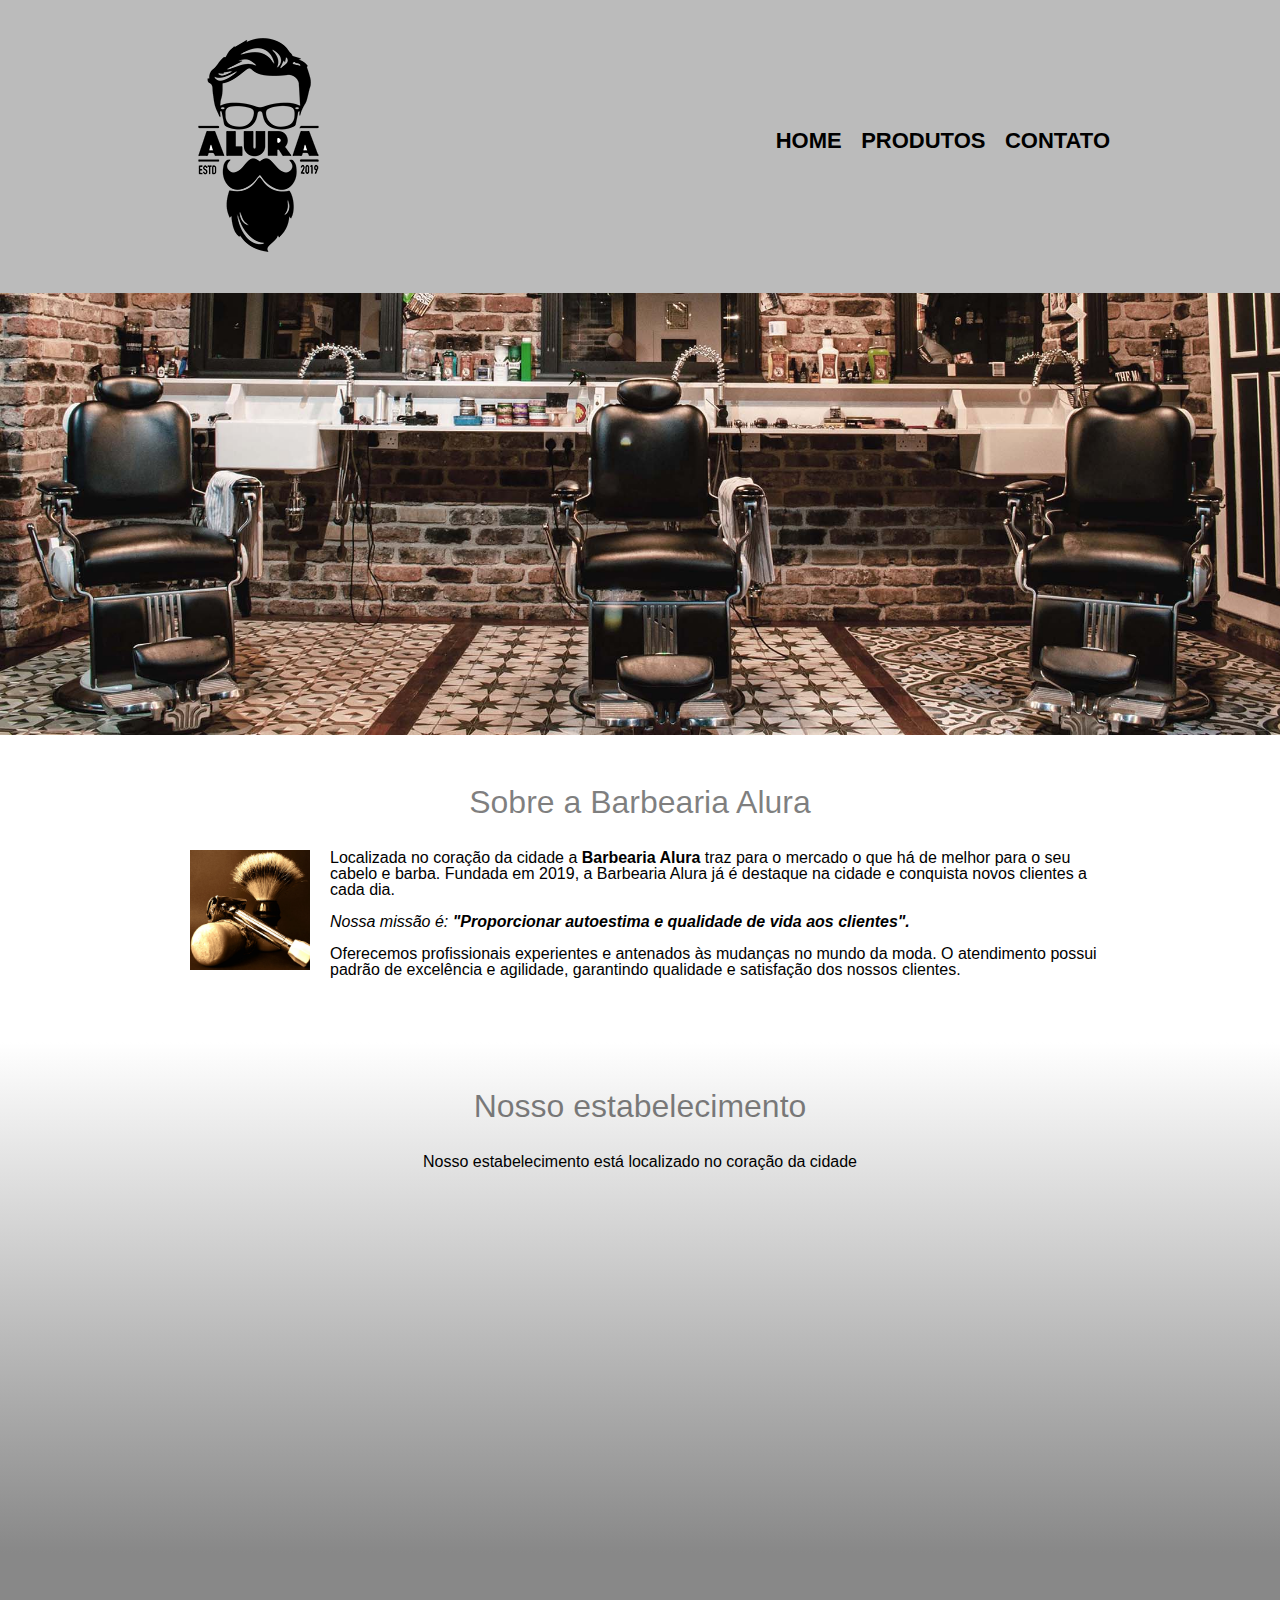
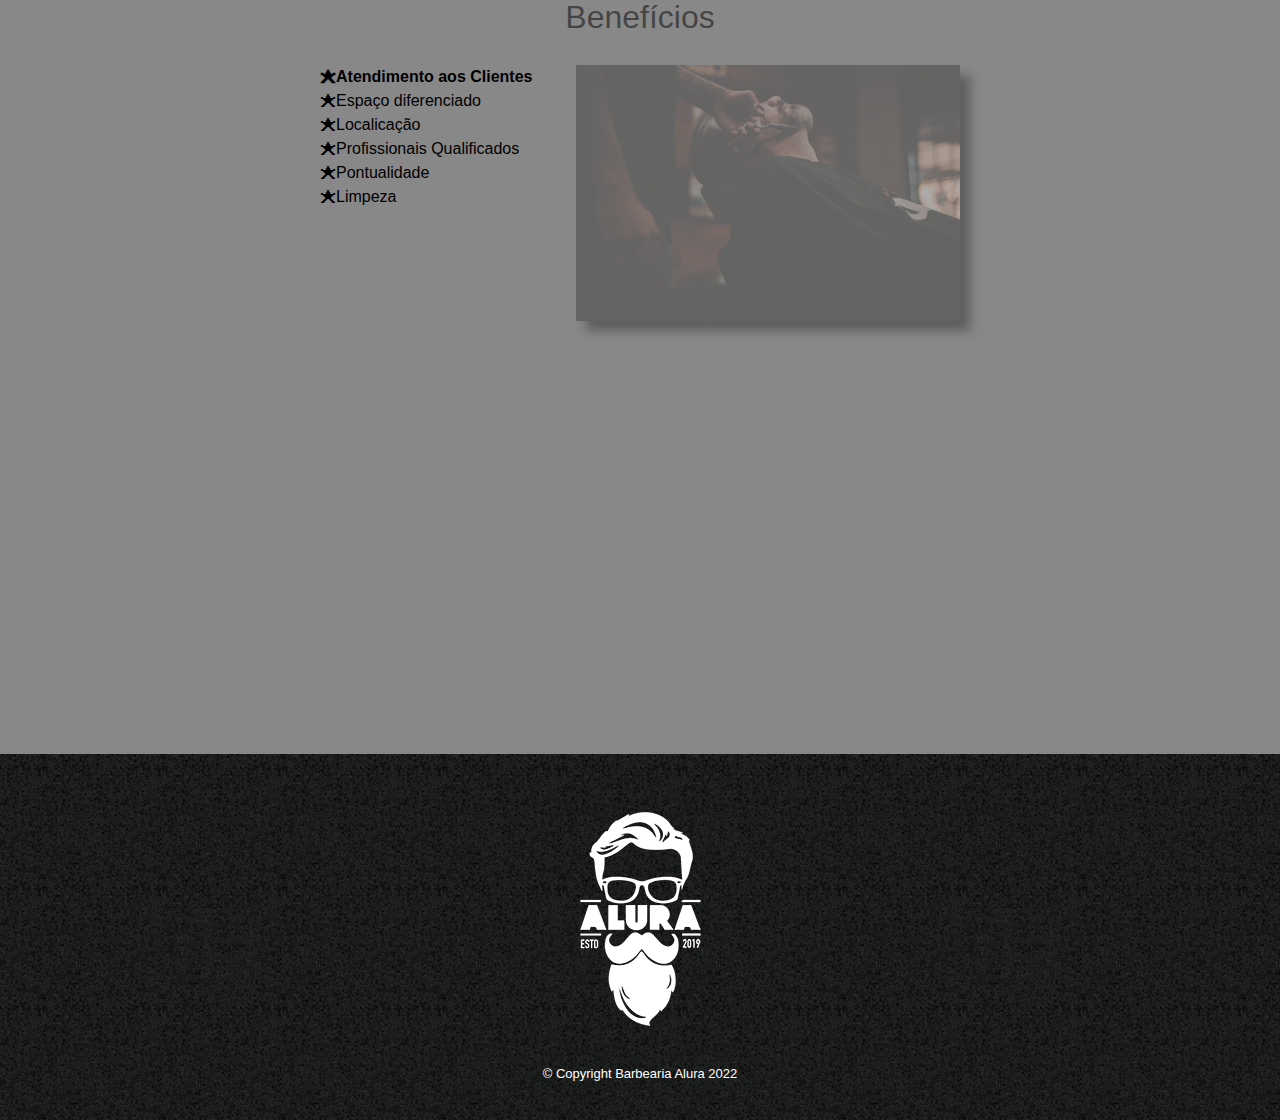
<file: index.html>
<!DOCTYPE html>
<html lang="pt-br">
	<head>
		<meta charset="UTF-8" />
		<meta http-equiv="X-UA-Compatible" content="IE=edge" />
		<meta name="viewport" content="width=device-width, initial-scale=1.0" />

		<title>Barbearia Alura</title>
		<link rel="stylesheet" href="reset.css" />
		<link rel="stylesheet" href="style.css" />
		<link rel="shortcut icon" href="/favicon.ico" type="image/x-icon">
		<link rel="preconnect" href="https://fonts.googleapis.com">
		<link rel="preconnect" href="https://fonts.gstatic.com" crossorigin>
		<link href="https://fonts.googleapis.com/css2?family=Inter:wght@700;900&family=Lato:ital,wght@0,100;0,300;0,400;0,700;0,900;1,100;1,300;1,400;1,700;1,900&display=swap" rel="stylesheet"> 
	</head>

	<body>
		<header>
			<div class="caixa">
				<h1>
					<img class="logo-barbearia" src="/assets/logo.png" alt="logo da barbearia alura" />
				</h1>

				<nav>
					<ul class="navegacao">
						<li><a href="index.html">Home</a></li>
						<li><a href="produtos.html">Produtos</a></li>
						<li><a href="contato.html">Contato</a></li>
					</ul>
				</nav>
			</div>
		</header>

		<img class="banner" src="banner.jpg" alt="interior de uma barbaria" />

		<main>
			<section class="principal">
				<h2 class="titulo-principal">Sobre a Barbearia Alura</h2>

				<img class="utensilios" src="assets/utensilios.jpg" alt="utensílios de barbeiro">
	
				<p>
					Localizada no coração da cidade a <strong>Barbearia Alura</strong> traz para o mercado o que
					há de melhor para o seu cabelo e barba. Fundada em 2019, a Barbearia Alura já é destaque na
					cidade e conquista novos clientes a cada dia.
				</p>
	
				<p id="missao">
					<em
						>Nossa missão é:
						<strong>"Proporcionar autoestima e qualidade de vida aos clientes".</strong></em
					>
				</p>
	
				<p>
					Oferecemos profissionais experientes e antenados às mudanças no mundo da moda. O atendimento
					possui padrão de excelência e agilidade, garantindo qualidade e satisfação dos nossos
					clientes.
				</p>
			</section>

			<section class="mapa">
				<h3 class="titulo-principal">Nosso estabelecimento</h3>
				<p>Nosso estabelecimento está localizado no coração da cidade</p>
				<div class="mapa-conteudo">
					<iframe src="https://www.google.com/maps/embed?pb=!1m18!1m12!1m3!1d3656.441464102393!2d-46.634628884494525!3d-23.58849538466945!2m3!1f0!2f0!3f0!3m2!1i1024!2i768!4f13.1!3m3!1m2!1s0x94ce5ba6816fe839%3A0xda8627521b8e4b90!2sAlura!5e0!3m2!1sen!2sbr!4v1665669228674!5m2!1sen!2sbr" width="100%" height="300" style="border:0;" allowfullscreen="" loading="lazy" referrerpolicy="no-referrer-when-downgrade"></iframe>
				</div>
				
			</section>
	
			<section class="beneficios">
				<h3 class="titulo-principal" >Benefícios</h1>
	
				<div class="conteudo-beneficios">
					<ul class="lista-beneficios">
						<li class="itens">Atendimento aos Clientes</li>
						<li class="itens">Espaço diferenciado</li>
						<li class="itens">Localicação</li>
						<li class="itens">Profissionais Qualificados</li>
						<li class="itens">Pontualidade</li>
						<li class="itens">Limpeza</li>
					</ul><img class="img-beneficios" src="beneficios.jpg" alt="homem tendo sua barba cortada" />
				</div>

				<div class="video">
					<iframe width="100%" height="315" src="https://www.youtube.com/embed/wcVVXUV0YUY" title="YouTube video player" frameborder="0" allow="accelerometer; autoplay; clipboard-write; encrypted-media; gyroscope; picture-in-picture" allowfullscreen></iframe>
				</div>
			</section>
	
		</main>

		<footer>
			<img src="assets/logo-branco.png" alt="logo barbearia alura branco" />
			<p class="copyright">&copy; Copyright Barbearia Alura 2022</p>
		</footer>
	</body>
</html>
</file>
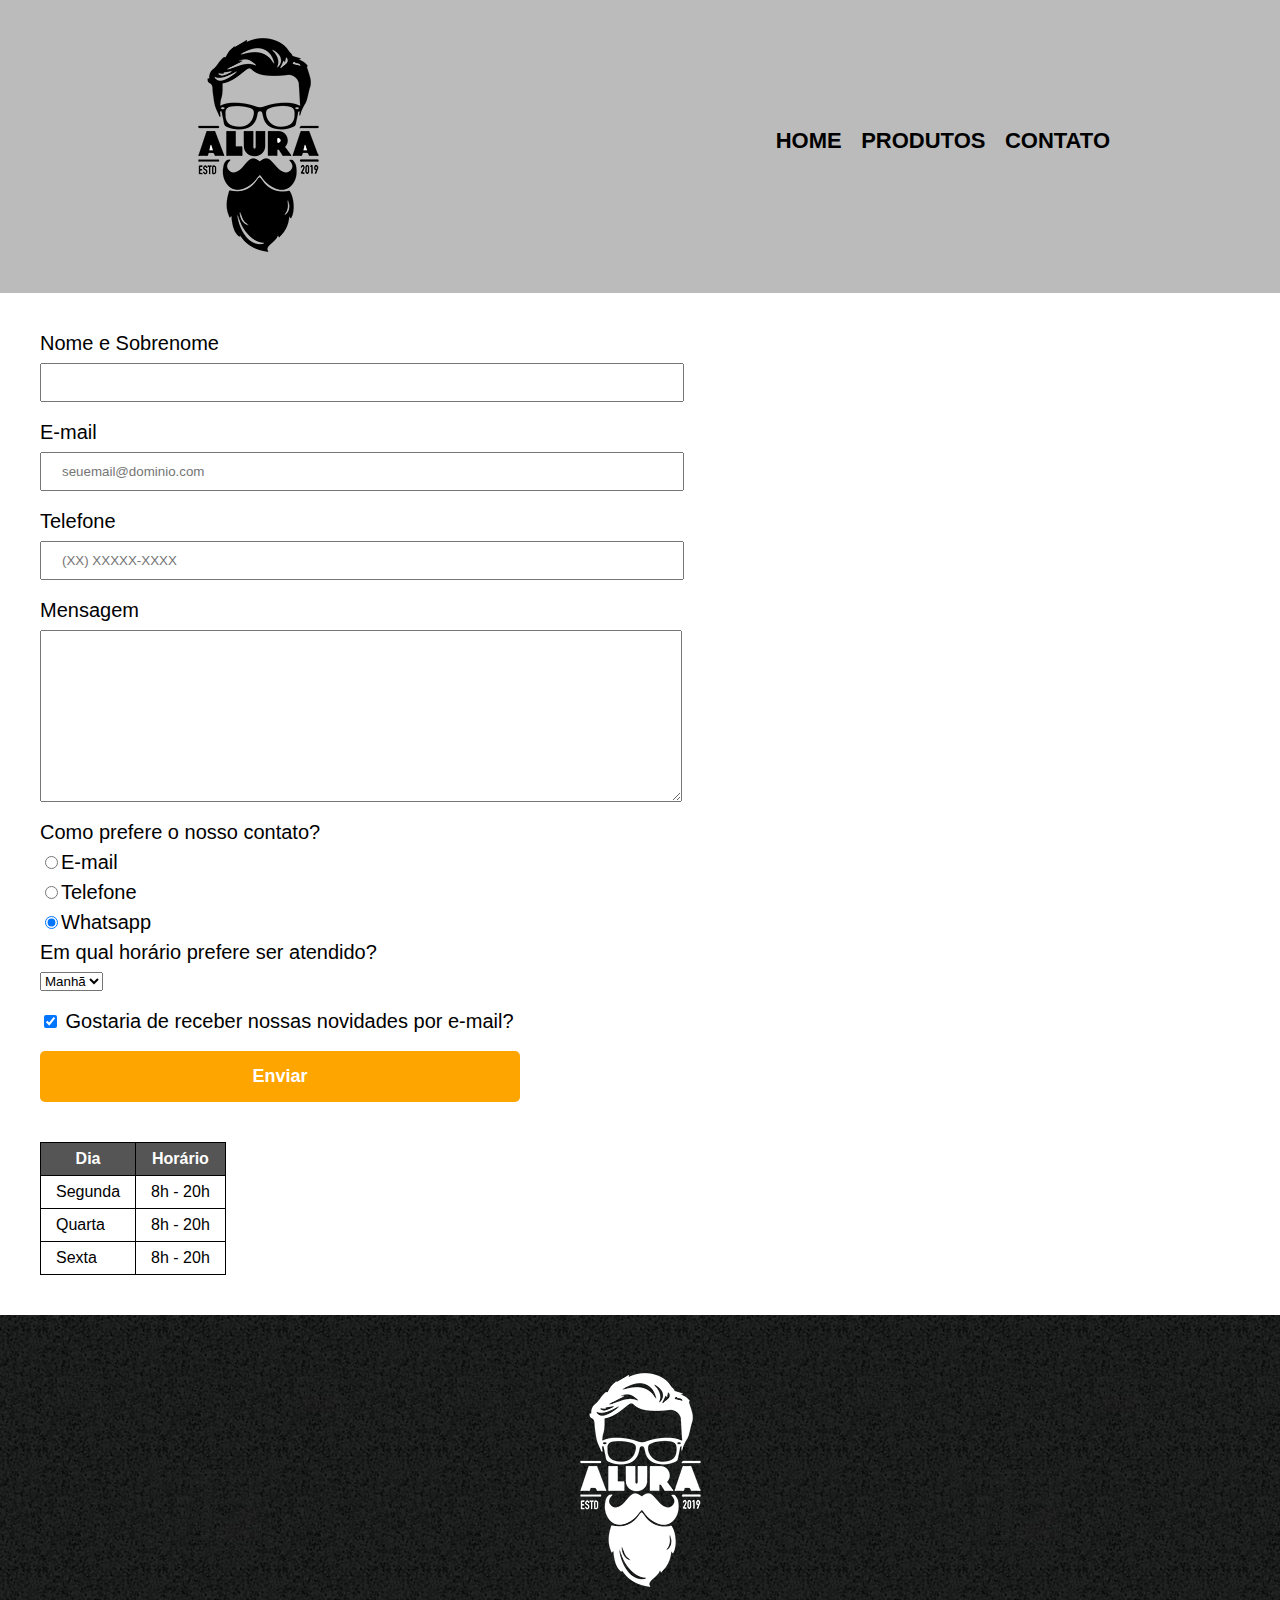
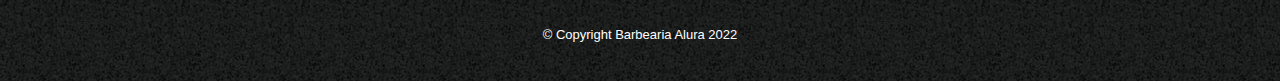
<file: contato.html>
<!DOCTYPE html>
<html lang="pt-br">
	<head>
		<meta charset="UTF-8" />
		<meta http-equiv="X-UA-Compatible" content="IE=edge" />
		<meta name="viewport" content="width=device-width, initial-scale=1.0" />
		<title>Contato - Barbearia Alura</title>
		<link rel="stylesheet" href="reset.css" />
		<link rel="stylesheet" href="style.css" />
	</head>
	<body>
		<header>
			<div class="caixa">
				<h1>
					<img class="logo-barbearia" src="assets/logo.png" alt="logo da barbearia alura" />
				</h1>

				<nav>
					<ul class="navegacao">
						<li><a href="index.html">Home</a></li>
						<li><a href="produtos.html">Produtos</a></li>
						<li><a href="contato.html">Contato</a></li>
					</ul>
				</nav>
			</div>
		</header>

		<main>
			<form action="">
				<label for="nome&sobrenome">Nome e Sobrenome</label>
				<input type="text" name="" id="nome&sobrenome" class="input-padrao" required />

				<label for="email">E-mail</label>
				<input
					type="email"
					name=""
					id="email"
					class="input-padrao"
					required
					placeholder="seuemail@dominio.com"
				/>

				<label for="telefone">Telefone</label>
				<input
					type="tel"
					name=""
					id="telefone"
					class="input-padrao"
					required
					placeholder="(XX) XXXXX-XXXX"
				/>

				<label for="mensagem">Mensagem</label>
				<textarea
					name=""
					id="mensagem"
					cols="66"
					rows="10"
					class="input-padrao"
					required
				></textarea>

				<fieldset>
					<legend>Como prefere o nosso contato?</legend>
					<label for="radio-email"
						><input type="radio" name="contato" id="radio-email" />E-mail</label
					>

					<label for="radio-telefone"
						><input type="radio" name="contato" id="radio-telefone" />Telefone</label
					>

					<label for="radio-whatsapp"
						><input type="radio" name="contato" id="radio-whatsapp" checked />Whatsapp</label
					>
				</fieldset>

				<fieldset>
					<legend>Em qual horário prefere ser atendido?</legend>
					<select name="" id="">
						<option value="">Manhã</option>
						<option value="">Tarde</option>
						<option value="">Noite</option>
					</select>
				</fieldset>

				<label class="checkbox"
					><input type="checkbox" name="" id="" checked /> Gostaria de receber nossas novidades por
					e-mail?</label
				>
				<input type="submit" value="Enviar" class="enviar" />
			</form>

			<table>
				<thead>
					<tr>
						<th>Dia</th>
						<th>Horário</th>
					</tr>
				</thead>
				<tbody>
					<tr>
						<td>Segunda</td>
						<td>8h - 20h</td>
					</tr>
					<tr>
						<td>Quarta</td>
						<td>8h - 20h</td>
					</tr>
					<tr>
						<td>Sexta</td>
						<td>8h - 20h</td>
					</tr>
				</tbody>
			</table>
		</main>

		<footer>
			<img
				class="logo-barbearia"
				src="assets/logo-branco.png"
				alt="logo da barbearia alura cor branco"
			/>
			<p class="copyright">&copy; Copyright Barbearia Alura 2022</p>
		</footer>
	</body>
</html>
</file>
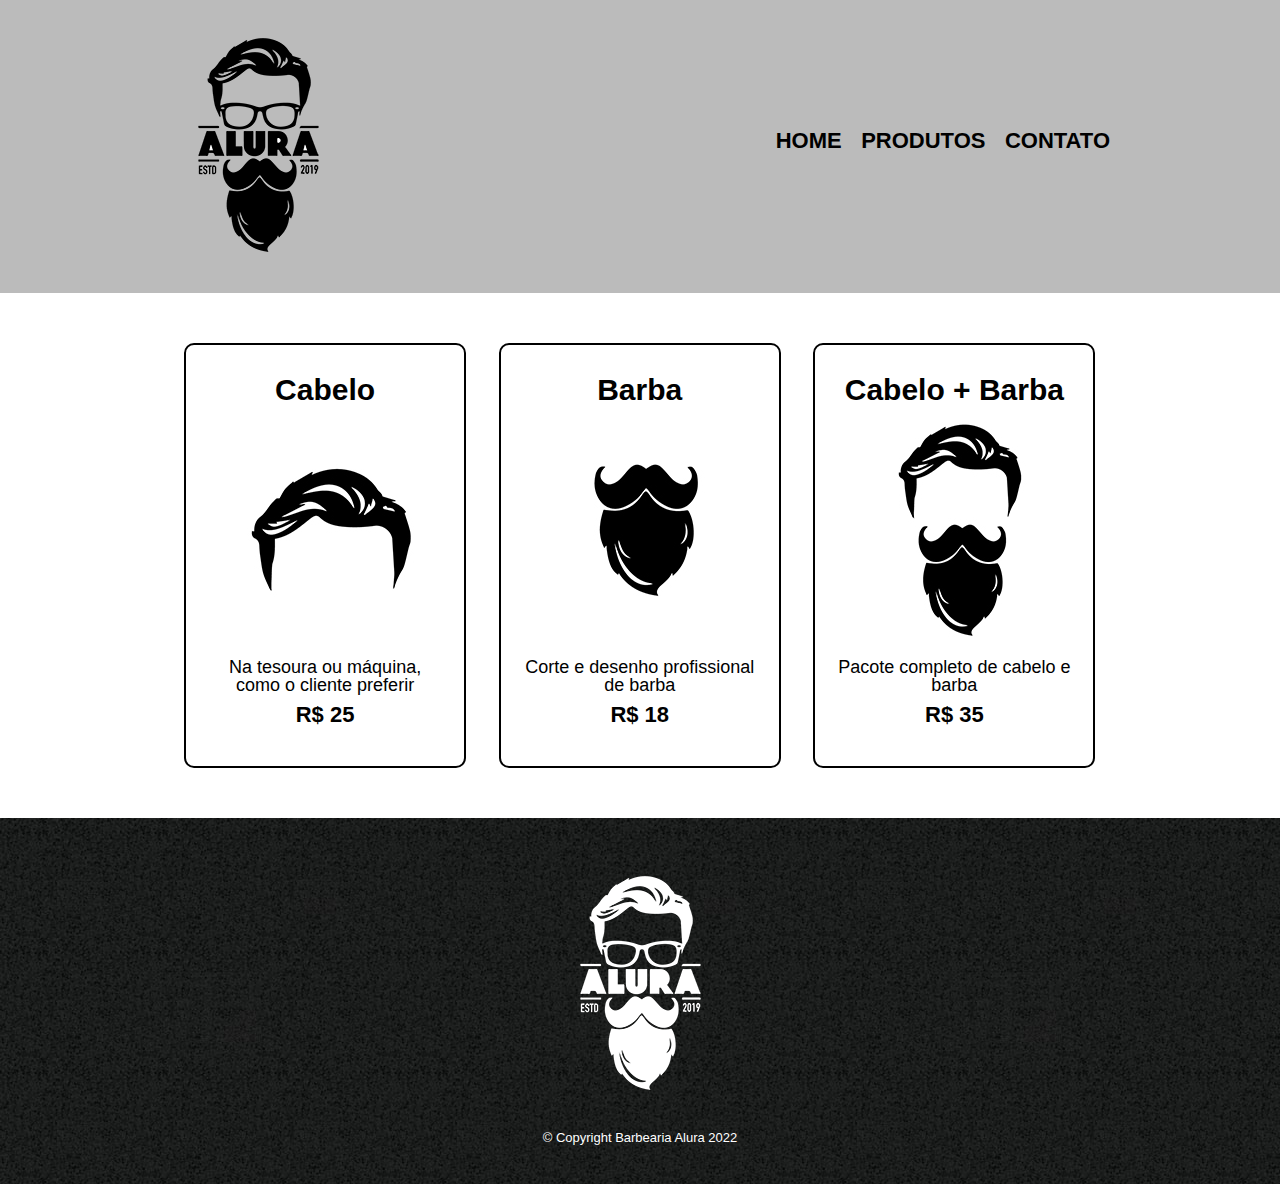
<file: produtos.html>
<!DOCTYPE html>
<html lang="en">
	<head>
		<meta charset="UTF-8" />
		<meta http-equiv="X-UA-Compatible" content="IE=edge" />
		<meta name="viewport" content="width=device-width, initial-scale=1.0" />
		<title>Produtos - Barbearia Alura</title>
		<link rel="stylesheet" href="reset.css" />
		<link rel="stylesheet" href="style.css" />
	</head>
	<body>
		<header>
			<div class="caixa">
				<h1>
					<img class="logo-barbearia" src="assets/logo.png" alt="logo da barbearia alura" />
				</h1>

				<nav>
					<ul class="navegacao">
						<li><a href="index.html">Home</a></li>
						<li><a href="produtos.html">Produtos</a></li>
						<li><a href="contato.html">Contato</a></li>
					</ul>
				</nav>
			</div>
		</header>

		<main>
			<ul class="produtos">
				<li>
					<h2>Cabelo</h2>
					<img class="img-produtos" src="assets/cabelo.jpg" alt="" />
					<p class="produto-descricao">Na tesoura ou máquina, como o cliente preferir</p>
					<p class="preco-produto">R$ 25</p>
				</li>
				<li>
					<h2>Barba</h2>
					<img class="img-produtos" src="assets/barba.jpg" alt="" />
					<p class="produto-descricao">Corte e desenho profissional de barba</p>
					<p class="preco-produto">R$ 18</p>
				</li>
				<li>
					<h2>Cabelo + Barba</h2>
					<img class="img-produtos" src="assets/cabelo+barba.jpg" alt="" />
					<p class="produto-descricao">Pacote completo de cabelo e barba</p>
					<p class="preco-produto">R$ 35</p>
				</li>
			</ul>
		</main>

		<footer>
			<img
				class="logo-barbearia"
				src="assets/logo-branco.png"
				alt="logo da barbearia alura branco"
			/>
			<p class="copyright">&copy; Copyright Barbearia Alura 2022</p>
		</footer>
	</body>
</html>
</file>
<file: style.css>
/* homepage */

body {
	font-family: 'Montserrat', sans-serif;
}

header {
	background-color: #bbbbbb;
	padding: 20px 0;
}

.caixa {
	position: relative;
	width: 940px;
	margin: 0 auto;
}

nav {
	position: absolute;
	top: 110px;
	right: 0;
}

nav li {
	display: inline;
	margin: 0 0 0 15px;
}

nav a {
	text-transform: uppercase;
	color: #000000;
	font-weight: bold;
	font-size: 22px;
	text-decoration: none;
}

nav a:hover {
	color: #c78c19;
	text-decoration: underline;
}

.banner {
	width: 100%;
}

.titulo-principal {
	text-align: center;
	font-size: 2em;
	margin: 0 0 1em 0;
	clear: left; /* limpa o float à esquerda para que não afete os elementos daqui em diante */
	color: rgba(0, 0, 0, 0.5);
}

.principal {
	padding: 3em 0;
	background: #fffffff;
	width: 940px;
	margin: 0 auto;
}

.principal p {
	margin: 0 0 1em 0;
}

.principal strong {
	font-weight: bold;
}

.principal em {
	font-style: italic;
}

.utensilios {
	width: 120px;
	float: left;
	margin: 0 20px;
}

.mapa {
	padding: 3em 0;
	background: linear-gradient(#ffffff, #888888);
}

.mapa-conteudo {
	width: 940px;
	margin: 0 auto;
}

.mapa p {
	margin: 0 0 2em;
	text-align: center;
}

.beneficios {
	padding: 3em 0;
	background: #888888;
}

.conteudo-beneficios {
	width: 640px;
	margin: 0 auto;
}

.lista-beneficios {
	width: 40%;
	display: inline-block;
	vertical-align: top;
}

.itens {
	line-height: 1.5;
}

.itens:first-child {
	font-weight: bold;
}

/*seletor de pseudo elemento after/before: cria um espaço onde o css pode ser usado antes/depois do elemento*/
.itens:before {
	content: '🟊';
}

.img-beneficios {
	width: 60%;
	opacity: 0.3;
	transition: 400ms;
	box-shadow: 10px 10px 10px #000000;
}

.img-beneficios:hover {
	opacity: 1;
}

.video {
	width: 560px;
	margin: 2em auto;
}

/* produtos */

.produtos {
	width: 940px;
	margin: 0 auto;
	padding: 50px 0;
}

.produtos li {
	display: inline-block;
	box-sizing: border-box;
	text-align: center;
	width: 30%;
	vertical-align: top;
	margin: 0 1.5%;
	padding: 30px 20px;
	/*border-color: #000000;
	border-width: 2px;
	border-style: solid;*/
	border: 2px solid #000000;
	border-radius: 10px;
}

.produtos li:hover {
	border-color: #c78c19;
}

.produtos li:active {
	border-color: #088c19; // muda a cor do elemento ativo, nesse caso quando o mouse está pressionado
}

.produtos li:hover h2 {
	font-size: 34px;
}

.produtos h2 {
	font-size: 30px;
	font-weight: bold;
}

.produto-descricao {
	font-size: 18px;
}

.preco-produto {
	font-size: 22px;
	font-weight: bold;
	margin: 10px 0;
}

.copyright {
	color: #ffffff;
	font-size: 13px;
	margin-top: 20px;
}

/* contato */

form {
	margin: 40px 40px;
}

form label,
form legend {
	display: block;
	font-size: 20px;
	margin: 0 0 10px;
}

.input-padrao {
	display: block;
	margin: 0 0 20px;
	padding: 10px 20px;
	width: 50%;
}

.checkbox {
	margin: 20px 0;
}

.enviar {
	width: 40%;
	padding: 15px 0;
	background: orange;
	color: white;
	font-weight: bold;
	font-size: 18px;
	border: none;
	border-radius: 5px;
	transition: 0.5s all;
	cursor: pointer;
}

.enviar:hover {
	background: darkorange;
	transform: scale(1.2);
}

table {
	margin: 40px 40px;
}

thead {
	background: #555555;
	color: white;
	font-weight: bold;
}

td,
th {
	border: 1px solid #000000;
	padding: 8px 15px;
}

footer {
	text-align: center;
	background: url('assets/bg.jpg');
	padding: 40px 0;
}

@media screen and (max-width: 480px) {
	.caixa,
	.principal,
	.conteudo-beneficios,
	.produtos {
		width: auto;
	}

	.mapa-conteudo,
	.video {
		width: 93%;
	}

	h1 {
		text-align: center;
	}

	nav {
		position: static;
	}

	nav ul {
		text-align: center;
	}

	nav a {
		font-size: 16px;
	}

	.logo {
		width: 35%;
	}

	.principal,
	.lista-beneficios,
	.img-beneficios,
	.img-produtos {
		width: 100%;
	}

	.principal > p,
	.conteudo-beneficios {
		padding: 0 1em;
	}

	.img-beneficios {
		margin-top: 1em;
		opacity: 0.8;
	}

	.produtos li {
		width: 29.5%;
		margin: 0 1.5%;
		padding: 15px 15px;
	}

	.produtos li:hover h2 {
		font-size: 26px;
	}

	.produtos h2 {
		font-size: 22px;
		text-align: center;
	}

	.produto-descricao {
		font-size: 15px;
	}

	.preco-produto {
		font-size: 18px;
	}
}
</file>
